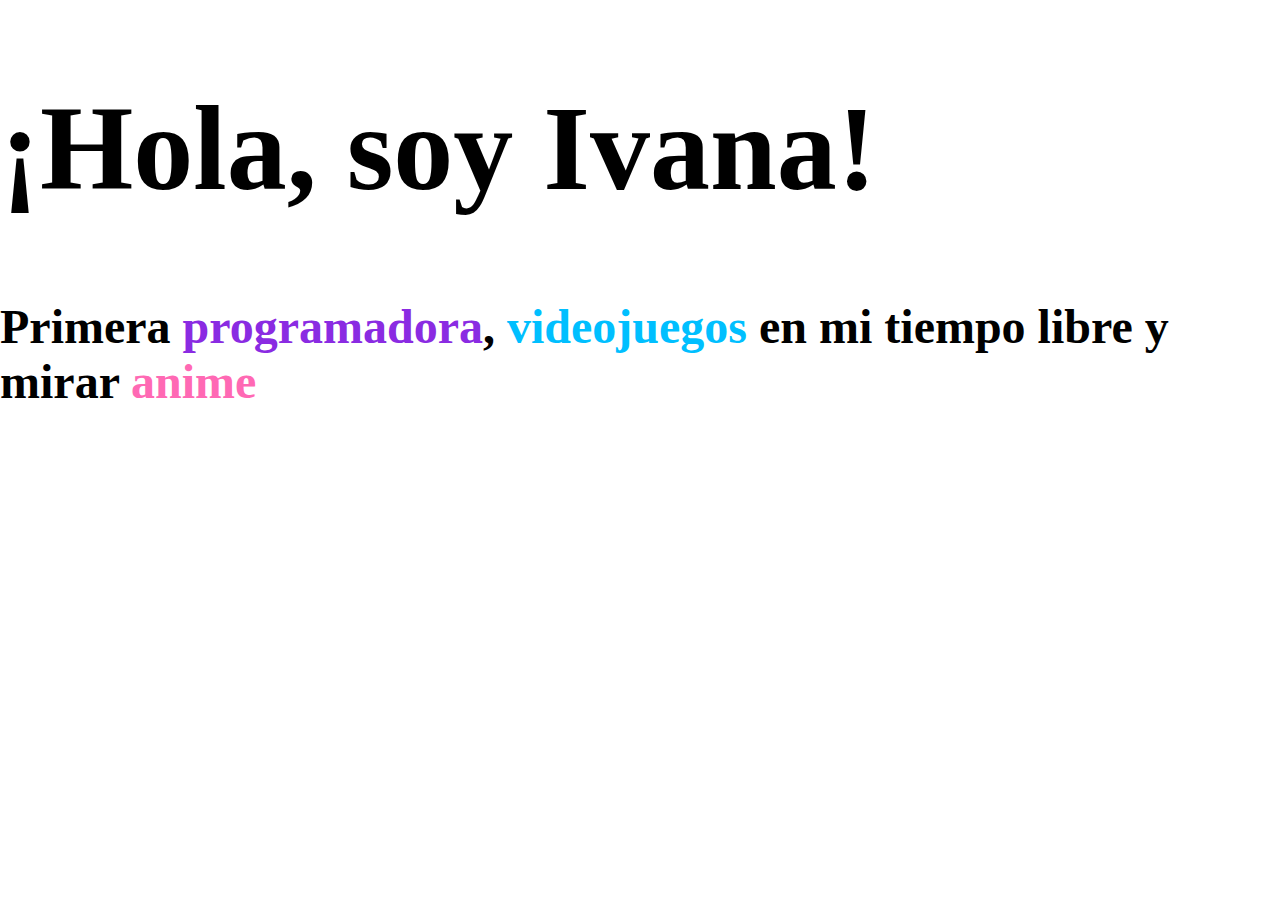
<file: Ejercicios-CSS/01-Presentación/index.html>
<!DOCTYPE html>
<html lang="en">
<head>
    <meta charset="UTF-8">
    <meta http-equiv="X-UA-Compatible" content="IE=edge">
    <meta name="viewport" content="width=device-width, initial-scale=1.0">
    <link rel="stylesheet" href="./pages/normalize.css">
    <link rel="stylesheet" href="./pages/styles.css">
    <title>Document</title>
</head>
<body>
    <div>
        <h1 class="name">¡Hola, soy Ivana!</h1>
    </div>
    <div class="description">
        <p>Primera <a id="programadora">programadora</a>, <a id="videojuegos">videojuegos</a> en mi tiempo libre y mirar <a id="anime">anime</a></p>
    </div>
</body>
</html>
</file>
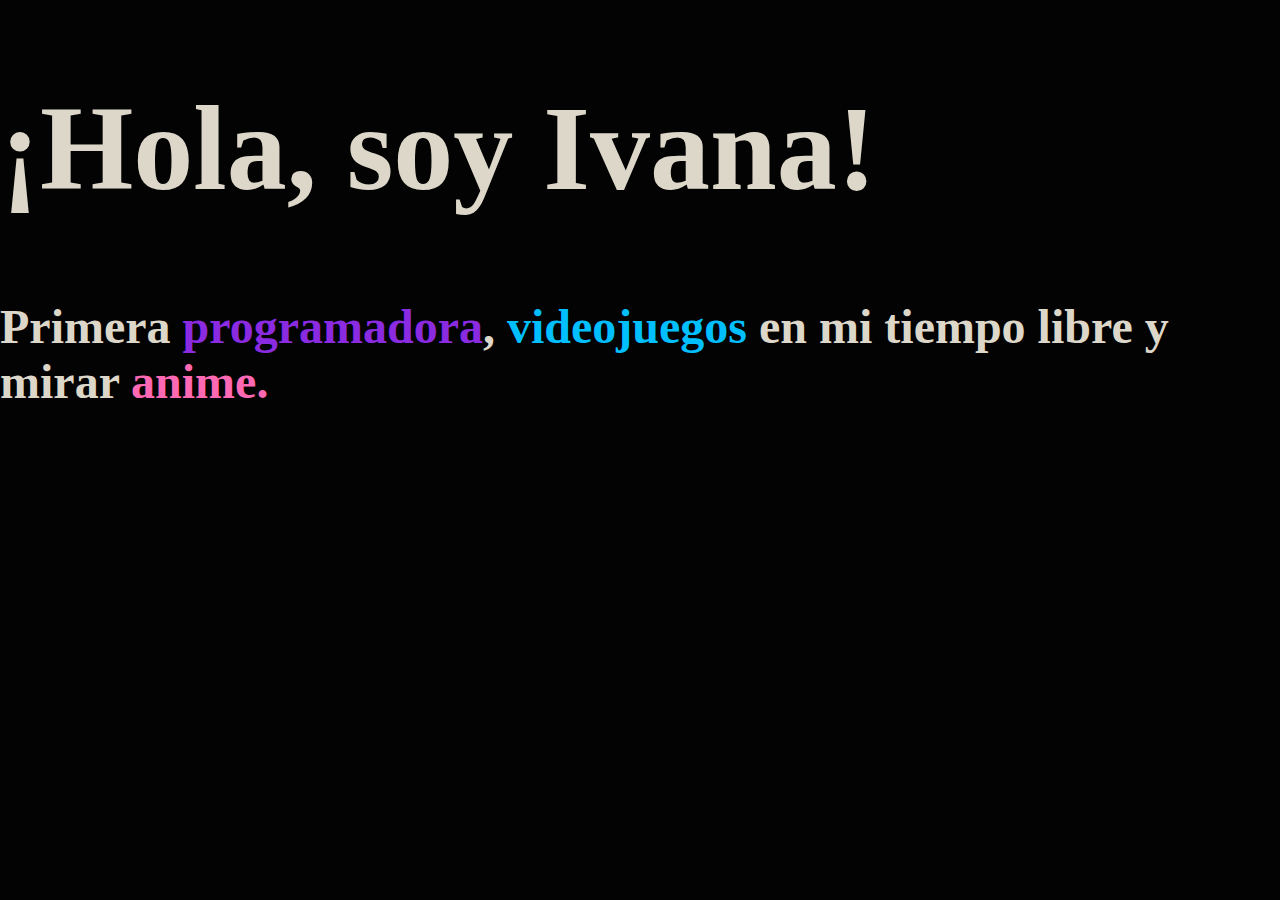
<file: Ejercicios-CSS/02-presentación-modo-oscuro/index.html>
<!DOCTYPE html>
<html lang="en">
<head>
    <meta charset="UTF-8">
    <meta http-equiv="X-UA-Compatible" content="IE=edge">
    <meta name="viewport" content="width=device-width, initial-scale=1.0">
    <link rel="stylesheet" href="./pages/normalize.css">
    <link rel="stylesheet" href="./pages/styles.css">
    <title>Document</title>
</head>
<body>
    <div>
        <h1 class="name">¡Hola, soy Ivana!</h1>
    </div>
    <div class="description">
        <p>Primera <a id="programadora">programadora</a>, <a id="videojuegos">videojuegos</a> en mi tiempo libre y mirar <a id="anime">anime.</a></p>
    </div>
</body>
</html>
</file>
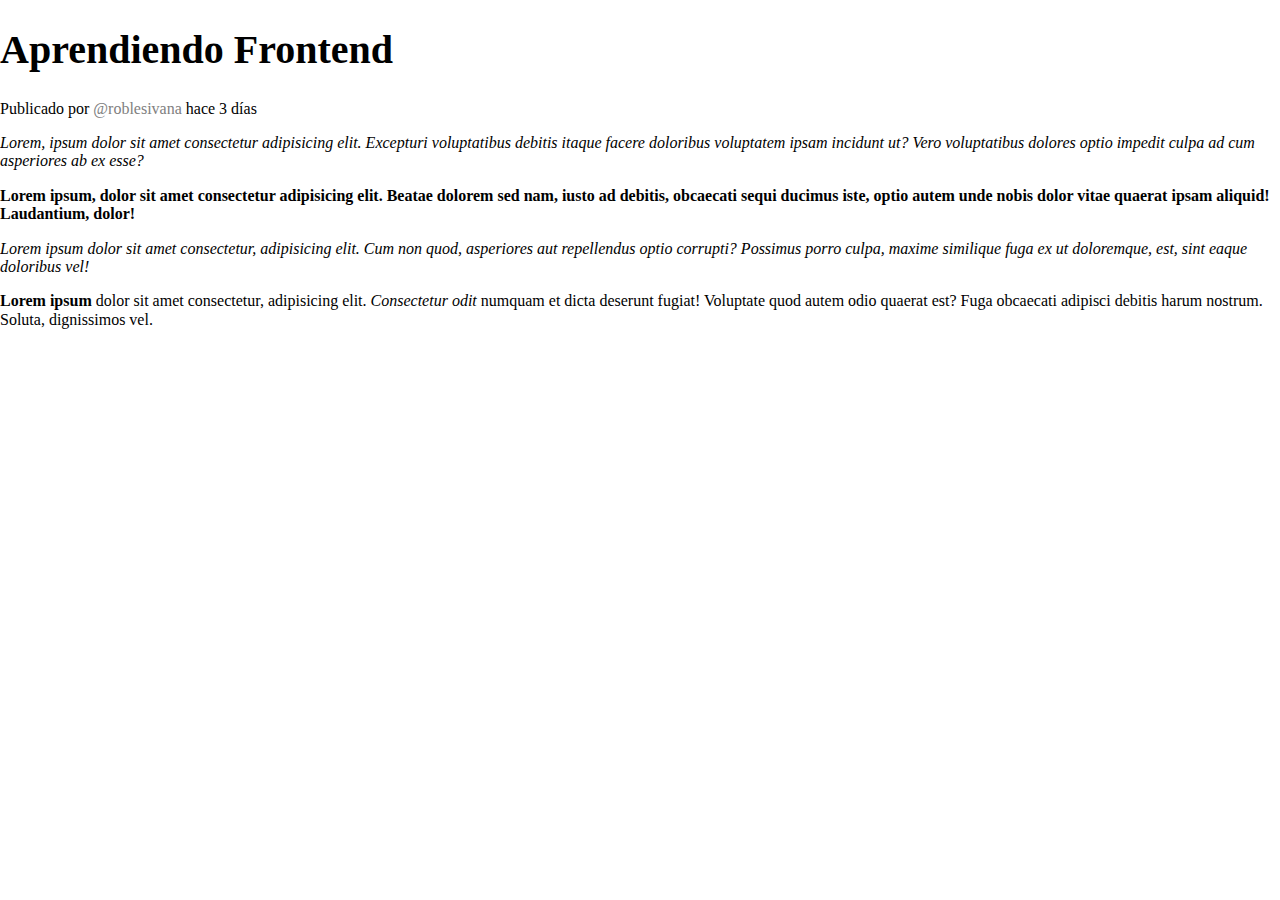
<file: Ejercicios-CSS/03-Artículo/index.html>
<!DOCTYPE html>
<html lang="en">
<head>
    <meta charset="UTF-8">
    <meta http-equiv="X-UA-Compatible" content="IE=edge">
    <meta name="viewport" content="width=device-width, initial-scale=1.0">
    <link rel="stylesheet" href="./pages/normalize.css">
    <link rel="stylesheet" href="./pages/styles.css">
    <title>Document</title>
</head>
<body>
    <div class="contain-title">
        <h1>Aprendiendo Frontend</h1>
    </div>
    <div class="contain-text">
        <p class="text">Publicado por <a href="x">@roblesivana</a> hace 3 días</p>
    </div>
    <div class="contain-paragraph">
        <p class="paragraph-1">Lorem, ipsum dolor sit amet consectetur adipisicing elit. Excepturi voluptatibus debitis itaque facere doloribus voluptatem ipsam incidunt ut? Vero voluptatibus dolores optio impedit culpa ad cum asperiores ab ex esse?</p>
        <p class="paragraph-2">Lorem ipsum, dolor sit amet consectetur adipisicing elit. Beatae dolorem sed nam, iusto ad debitis, obcaecati sequi ducimus iste, optio autem unde nobis dolor vitae quaerat ipsam aliquid! Laudantium, dolor!</p>
        <p class="paragraph-3">Lorem ipsum dolor sit amet consectetur, adipisicing elit. Cum non quod, asperiores aut repellendus optio corrupti? Possimus porro culpa, maxime similique fuga ex ut doloremque, est, sint eaque doloribus vel!</p>
        <p><strong>Lorem ipsum</strong> dolor sit amet consectetur, adipisicing elit. <a id="italic">Consectetur odit</a> numquam et dicta deserunt fugiat! Voluptate quod autem odio quaerat est? Fuga obcaecati adipisci debitis harum nostrum. Soluta, dignissimos vel.</p>
    </div>
</body>
</html>
</file>
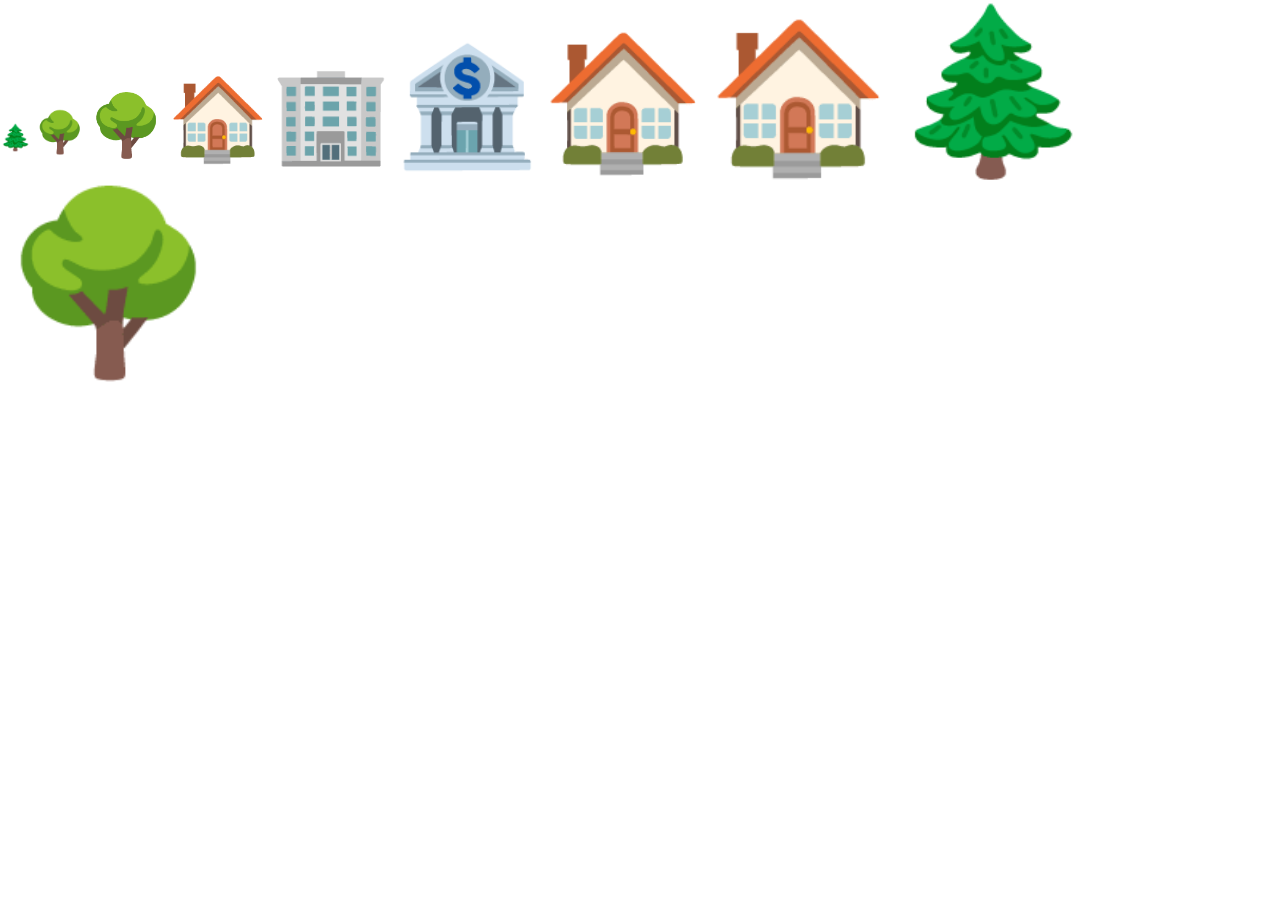
<file: Ejercicios-CSS/04-Paisaje/index.html>
<!DOCTYPE html>
<html lang="en">
<head>
    <meta charset="UTF-8">
    <meta http-equiv="X-UA-Compatible" content="IE=edge">
    <meta name="viewport" content="width=device-width, initial-scale=1.0">
    <link rel="stylesheet" href="./pages/normalize.css">
    <link rel="stylesheet" href="./pages/styles.css">
    <title>Document</title>
</head>
<body>
    <div class="contain-emoji">
        <span class="emoji-1">🌲</span>
        <span class="emoji-2">🌳</span>
        <span class="emoji-3">🌳</span>
        <span class="emoji-4">🏠</span>
        <span class="emoji-5">🏢</span>
        <span class="emoji-6">🏦</span>
        <span class="emoji-7">🏠</span>
        <span class="emoji-8">🏠</span>
        <span class="emoji-9">🌲</span>
        <span class="emoji-10">🌳</span>
    </div>
</body>
</html>
</file>
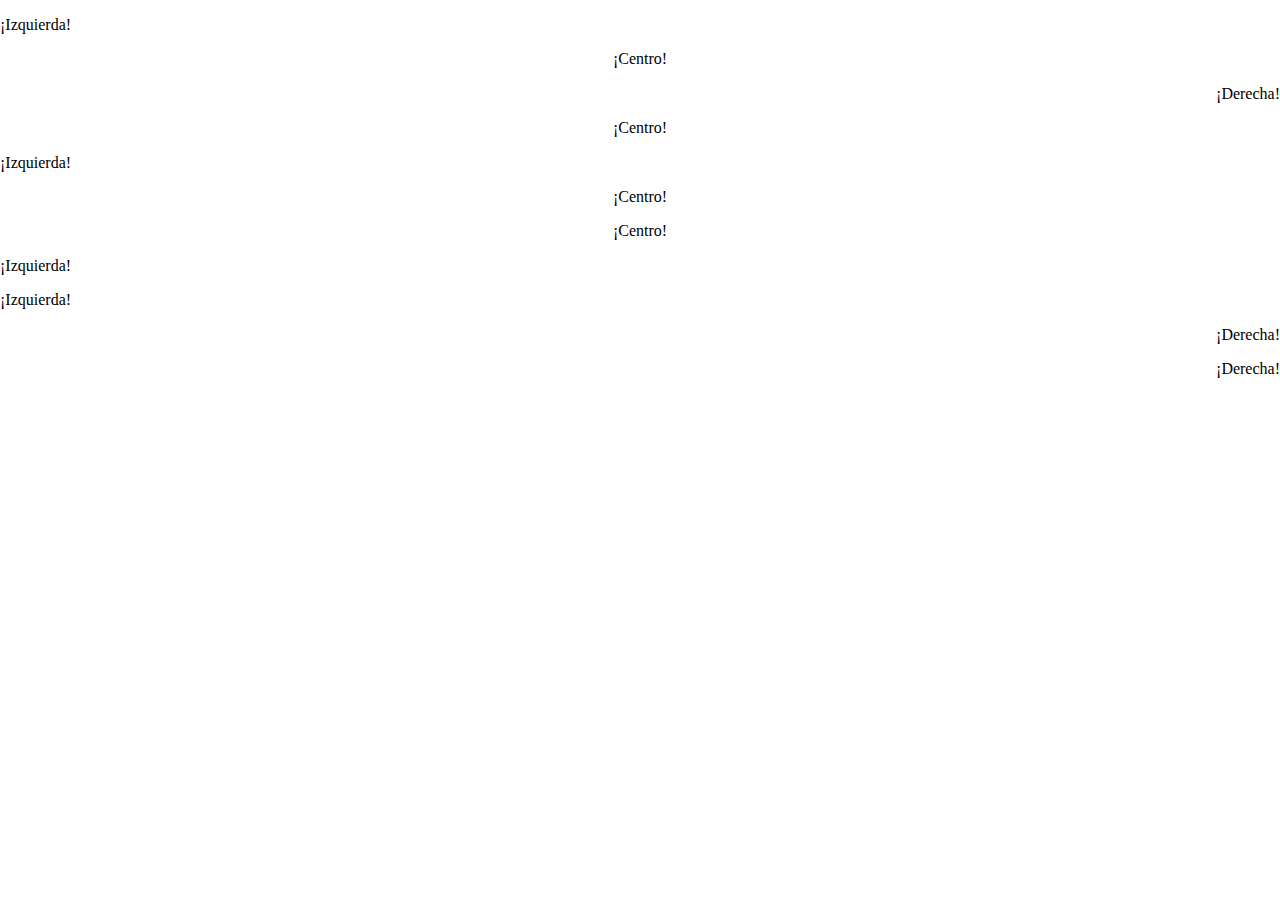
<file: Ejercicios-CSS/05-Alineación/index.html>
<!DOCTYPE html>
<html lang="en">
<head>
    <meta charset="UTF-8">
    <meta http-equiv="X-UA-Compatible" content="IE=edge">
    <meta name="viewport" content="width=device-width, initial-scale=1.0">
    <link rel="stylesheet" href="./pages/normalize.css">
    <link rel="stylesheet" href="./pages/styles.css">
    <title>Document</title>
</head>
<body>
    <div>
        <p class="left">¡Izquierda!</p>
        <p class="center">¡Centro!</p>
        <p class="right">¡Derecha!</p>
        <p class="center">¡Centro!</p>
        <p class="left">¡Izquierda!</p>
        <p class="center">¡Centro!</p>
        <p class="center">¡Centro!</p>
        <p class="left">¡Izquierda!</p>
        <p class="left">¡Izquierda!</p>
        <p class="right">¡Derecha!</p>
        <p class="right">¡Derecha!</p>
    </div>
</body>
</html>
</file>
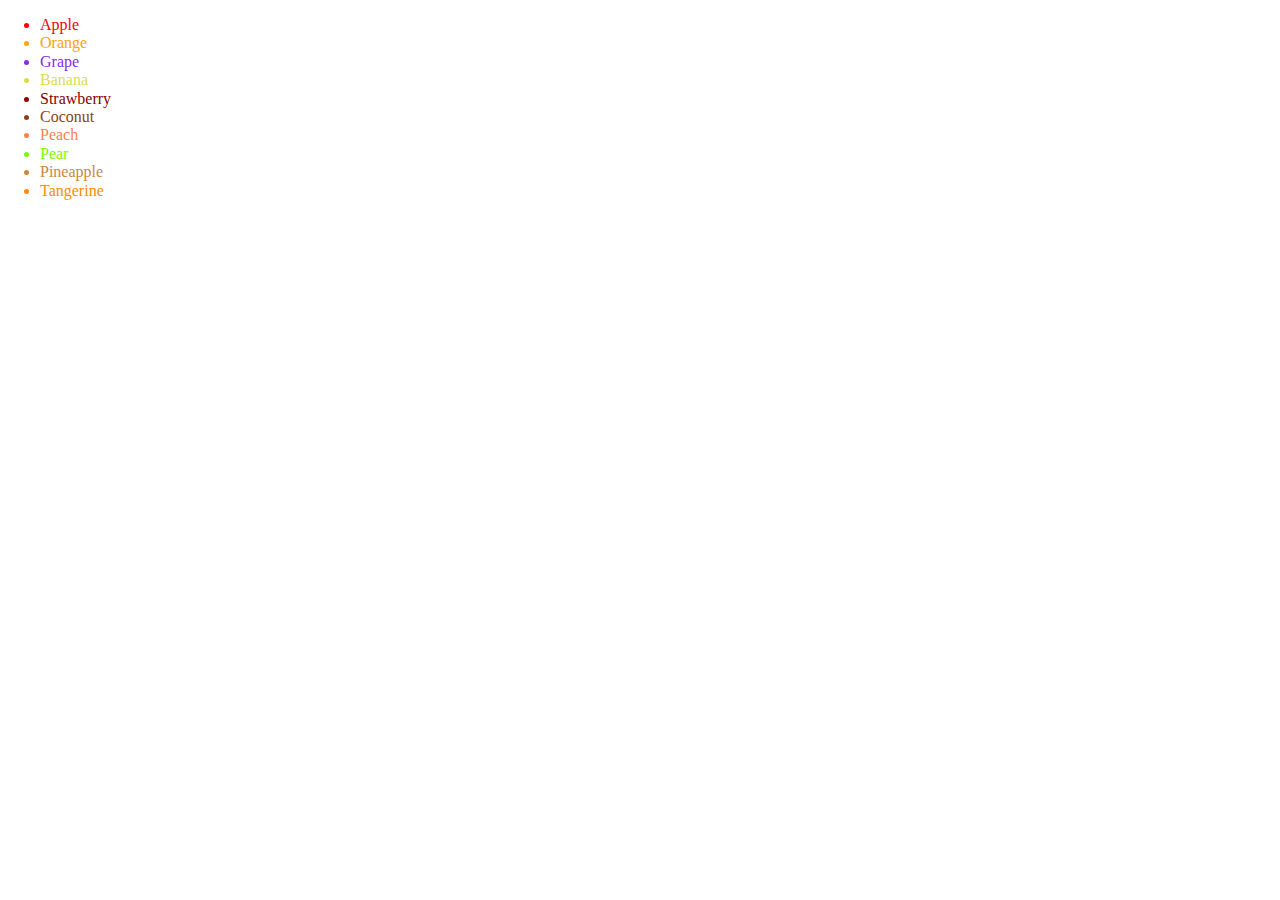
<file: Ejercicios-CSS/06-Frutas/index.html>
<!DOCTYPE html>
<html lang="en">
<head>
    <meta charset="UTF-8">
    <meta http-equiv="X-UA-Compatible" content="IE=edge">
    <meta name="viewport" content="width=device-width, initial-scale=1.0">
    <link rel="stylesheet" href="./pages/normalize.css">
    <link rel="stylesheet" href="./pages/styles.css">
    <title>Document</title>
</head>
<body>
    <div>
        <ul class="fruits">
            <li class="apple">Apple</li>
            <li class="orange">Orange</li>
            <li class="grape">Grape</li>
            <li class="banana">Banana</li>
            <li class="strawberry">Strawberry</li>
            <li class="coconut">Coconut</li>
            <li class="peach">Peach</li>
            <li class="pear">Pear</li>
            <li class="pineapple">Pineapple</li>
            <li class="tangerine">Tangerine</li>
        </ul>
    </div>
</body>
</html>
</file>
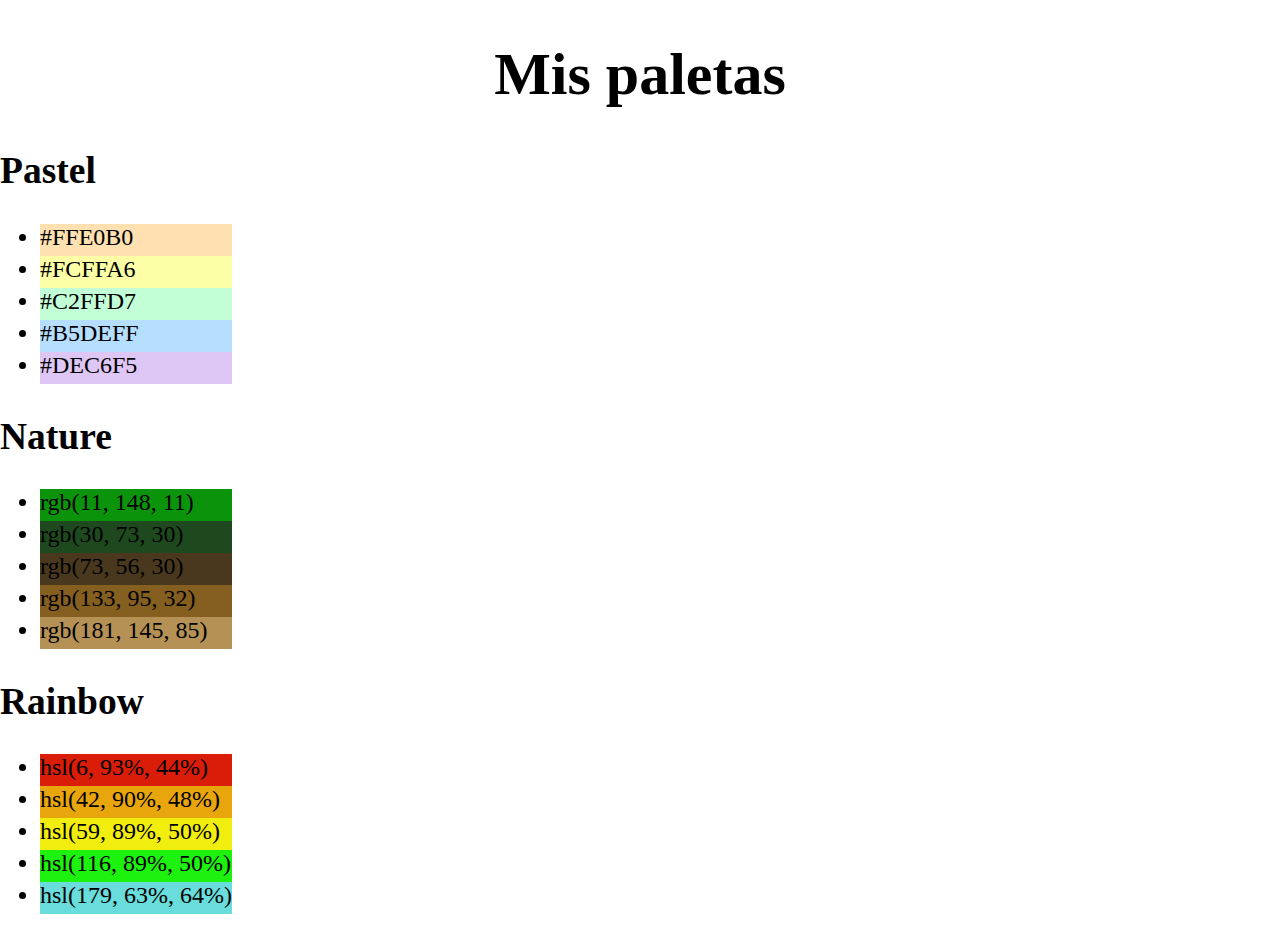
<file: Ejercicios-CSS/07-paleta-de-colores/index.html>
<!DOCTYPE html>
<html lang="en">
<head>
    <meta charset="UTF-8">
    <meta http-equiv="X-UA-Compatible" content="IE=edge">
    <meta name="viewport" content="width=device-width, initial-scale=1.0">
    <link rel="stylesheet" href="./pages/normalize.css">
    <link rel="stylesheet" href="./pages/styles.css">
    <title>Document</title>
</head>
<body>
    <div class="contain-init">
        <h1>Mis paletas</h1>
    </div>
    <section>
        <div class="title-1">
            <h2>Pastel</h2>
        </div>
        <div class="color-pastel">
            <ul>
                <li class="color1">#FFE0B0</li>
                <li class="color2">#FCFFA6</li>
                <li class="color3">#C2FFD7</li>
                <li class="color4">#B5DEFF</li>
                <li class="color5">#DEC6F5</li>
            </ul>
        </div>
    </section>
    <section>
        <div class="title-2">
            <h2>Nature</h2>
        </div>
        <div class="color-nature">
            <ul>
                <li class="color1">rgb(11, 148, 11)</li>
                <li class="color2">rgb(30, 73, 30)</li>
                <li class="color3">rgb(73, 56, 30)</li>
                <li class="color4">rgb(133, 95, 32)</li>
                <li class="color5">rgb(181, 145, 85)</li>
            </ul>
        </div>
    </section>
    <section>
        <div class="title-3">
            <h2>Rainbow</h2>
        </div>
        <div class="color-rainbow">
            <ul>
                <li class="color1">hsl(6, 93%, 44%)</li>
                <li class="color2">hsl(42, 90%, 48%)</li>
                <li class="color3">hsl(59, 89%, 50%)</li>
                <li class="color4">hsl(116, 89%, 50%)</li>
                <li class="color5">hsl(179, 63%, 64%)</li>
            </ul>
        </div>
    </section>
</body>
</html>
</file>
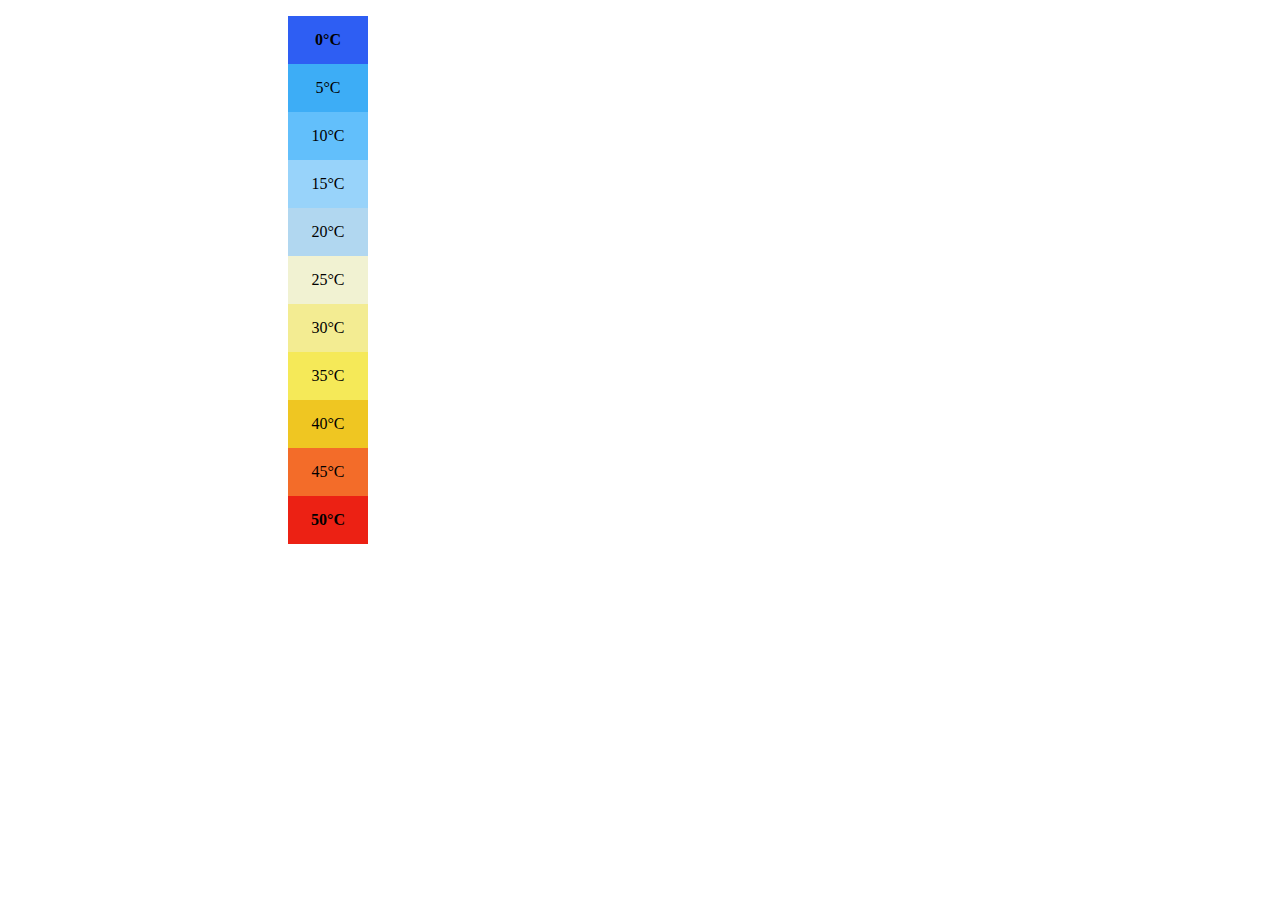
<file: Ejercicios-CSS/08-Termómetro/index.html>
<!DOCTYPE html>
<html lang="en">
<head>
    <meta charset="UTF-8">
    <meta http-equiv="X-UA-Compatible" content="IE=edge">
    <meta name="viewport" content="width=device-width, initial-scale=1.0">
    <link rel="stylesheet" href="./pages/normalize.css">
    <link rel="stylesheet" href="./pages/styles.css">
    <title>Document</title>
</head>
<body>
    <div>
        <ul class="contain-temperature">
            <li class="list1"><strong>0°C</strong></li>
            <li class="list2">5°C</li>
            <li class="list3">10°C</li>
            <li class="list4">15°C</li>
            <li class="list5">20°C</li>
            <li class="list6">25°C</li>
            <li class="list7">30°C</li>
            <li class="list8">35°C</li>
            <li class="list9">40°C</li>
            <li class="list10">45°C</li>
            <li class="list11"><strong>50°C</strong></li>
        </ul>
    </div>
</body>
</html>
</file>
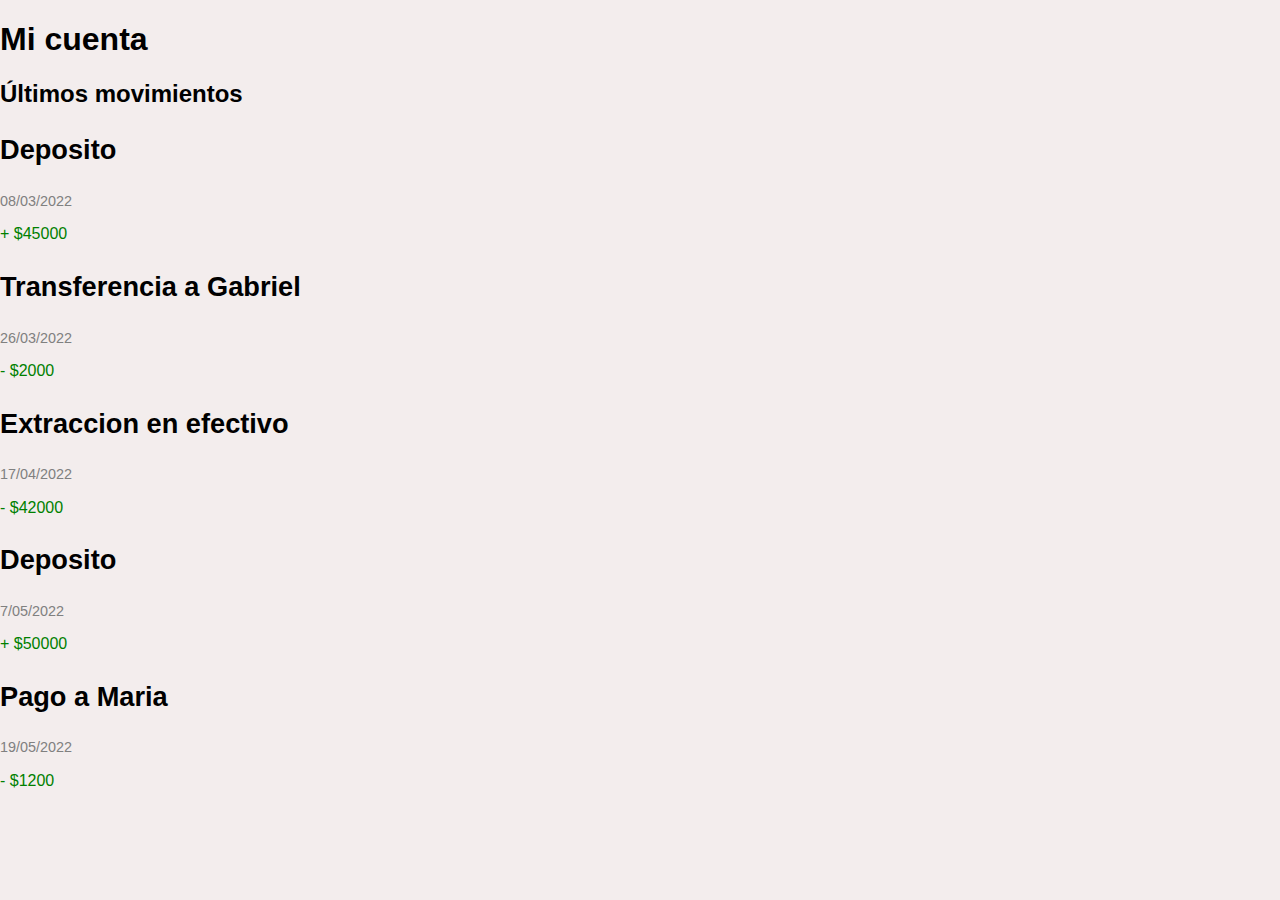
<file: Ejercicios-CSS/09-Cuenta-bancaria/index.html>
<!DOCTYPE html>
<html lang="en">
<head>
    <meta charset="UTF-8">
    <meta http-equiv="X-UA-Compatible" content="IE=edge">
    <meta name="viewport" content="width=device-width, initial-scale=1.0">
    <link rel="stylesheet" href="./pages/normalize.css">
    <link rel="stylesheet" href="./pages/styles.css">
    <title>Document</title>
</head>
<body>
    <div>
        <h1>Mi cuenta</h1>
    </div>
    <div>
        <h2>Últimos movimientos</h2>
    </div>
    <section>
        <div class="deposito">
            <h3 class="title">Deposito</h3>
            <p class="fecha-1">08/03/2022</p>
            <p class="monto-1">+ $45000</p>
        </div>
        <div class="transferencia">
            <h3 class="title">Transferencia a Gabriel</h3>
            <p class="fecha-2">26/03/2022</p>
            <p class="monto-2">- $2000</p>
        </div>
        <div class="extraccion">
            <h3 class="title">Extraccion en efectivo</h3>
            <p class="fecha-3">17/04/2022</p>
            <p class="monto-3">- $42000</p>
        </div>
        <div class="deposito-2">
            <h3 class="title">Deposito</h3>
            <p class="fecha-4">7/05/2022</p>
            <p class="monto-4">+ $50000</p>
        </div>
        <div class="pago">
            <h3 class="title">Pago a Maria</h3>
            <p class="fecha-5">19/05/2022</p>
            <p class="monto-5">- $1200</p>
        </div>
    </section>
</body>
</html>
</file>
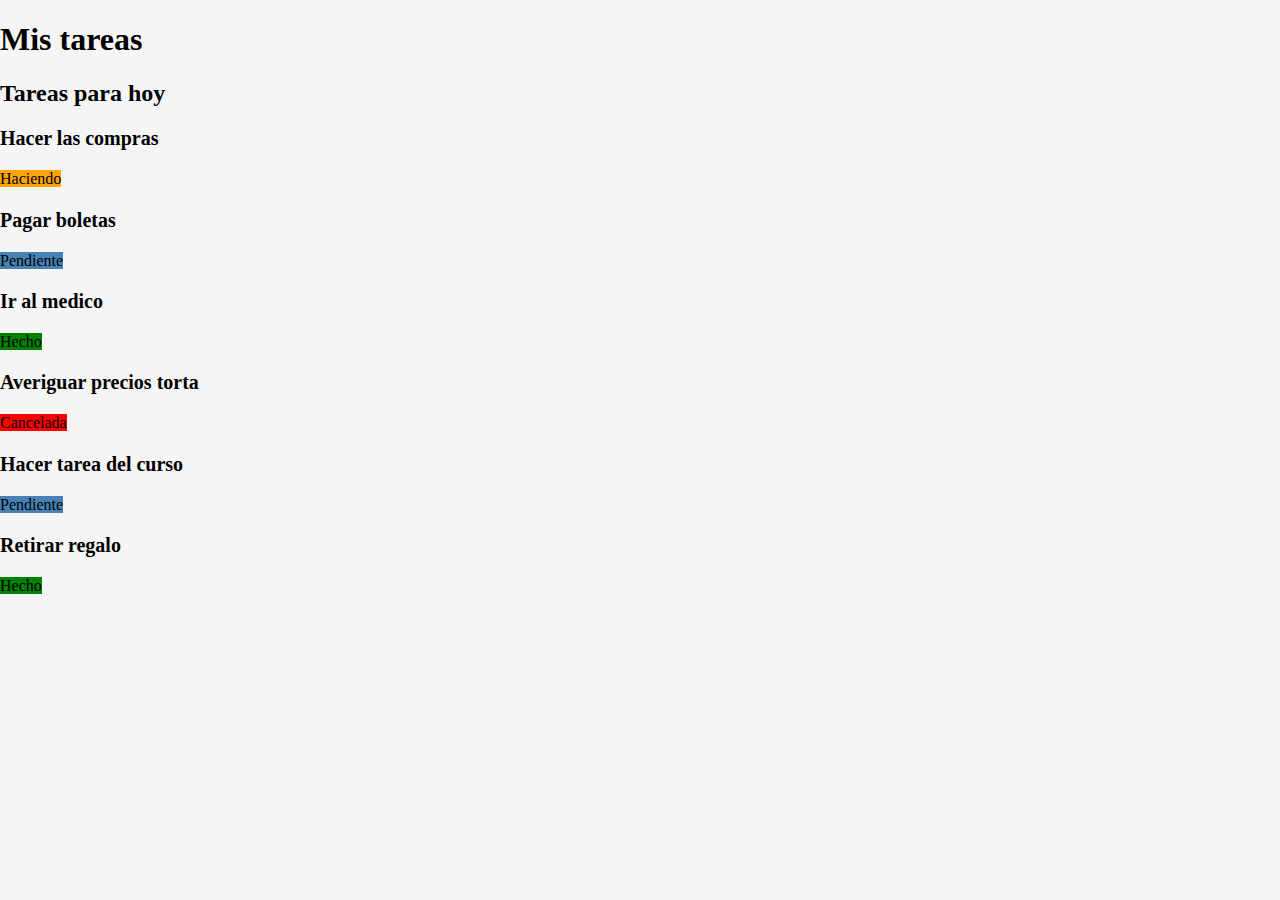
<file: Ejercicios-CSS/10-Tareas/index.html>
<!DOCTYPE html>
<html lang="en">
<head>
    <meta charset="UTF-8">
    <meta http-equiv="X-UA-Compatible" content="IE=edge">
    <meta name="viewport" content="width=device-width, initial-scale=1.0">
    <link rel="stylesheet" href="./pages/normalize.css">
    <link rel="stylesheet" href="./pages/styles.css">
    <title>Document</title>
</head>
<body>
    <div>
        <h1>Mis tareas</h1>
    </div>
    <div>
        <h2>Tareas para hoy</h2>
    </div>
    <div>
        <div class="contain-compras">
            <h3>Hacer las compras</h3>
            <span>Haciendo</span>
        </div>
        <div class="contain-boleta">
            <h3>Pagar boletas</h3>
            <span>Pendiente</span>
        </div>
        <div class="contain-medico">
            <h3>Ir al medico</h3>
            <span>Hecho</span>
        </div>
        <div class="contain-precios">
            <h3>Averiguar precios torta</h3>
            <span>Cancelada</span>
        </div>
        <div class="contain-tarea">
            <h3>Hacer tarea del curso</h3>
            <span>Pendiente</span>
        </div>
        <div class="contain-retirar">
            <h3>Retirar regalo</h3>
            <span>Hecho</span>
        </div>
    </div>
</body>
</html>
</file>
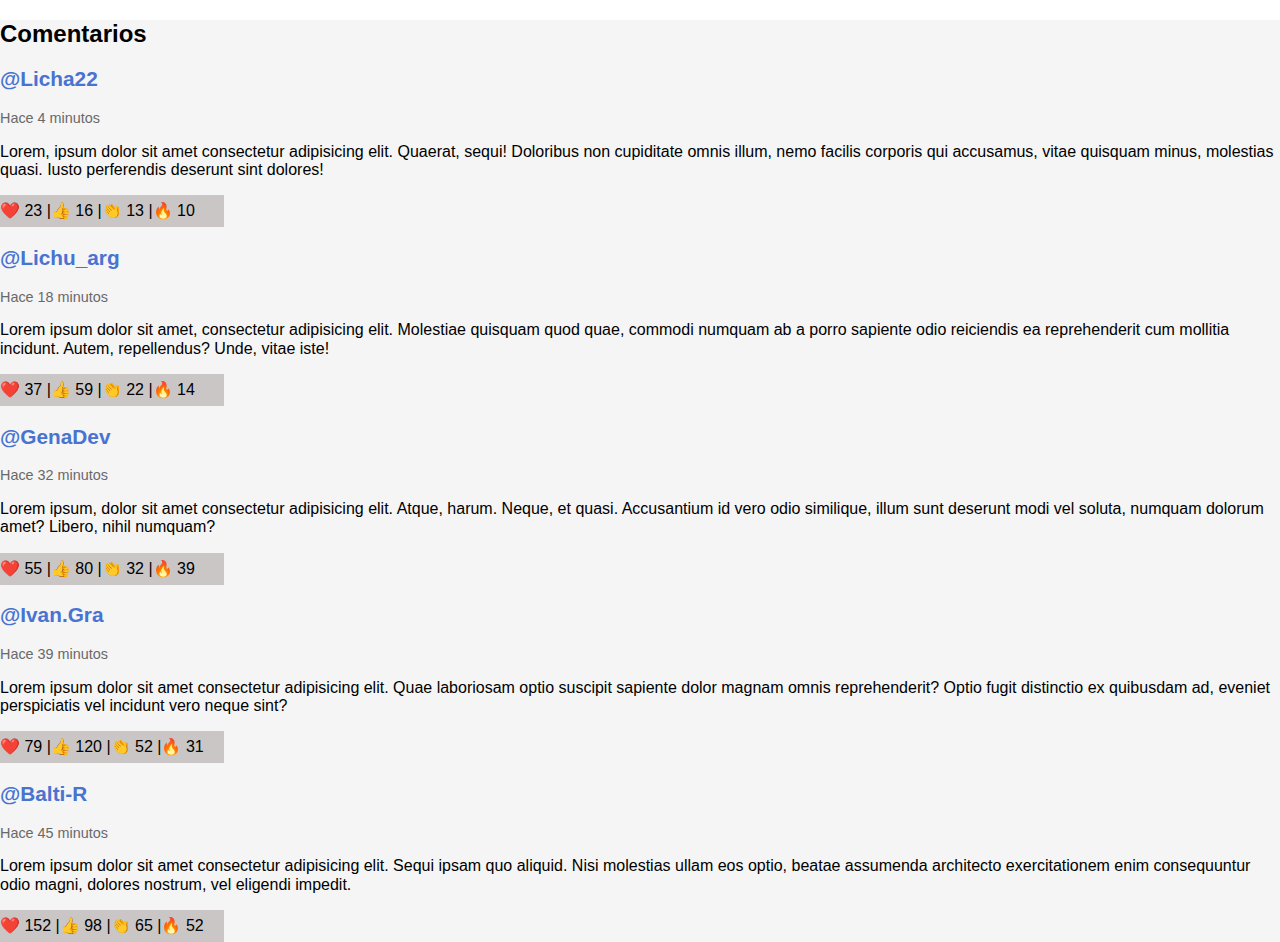
<file: Ejercicios-CSS/11-Reacciones/index.html>
<!DOCTYPE html>
<html lang="en">
<head>
    <meta charset="UTF-8">
    <meta http-equiv="X-UA-Compatible" content="IE=edge">
    <meta name="viewport" content="width=device-width, initial-scale=1.0">
    <link rel="stylesheet" href="./pages/normalize.css">
    <link rel="stylesheet" href="./pages/styles.css">
    <title>Document</title>
</head>
<body>
    <main class="contain-init">
        <div>
            <h2>Comentarios</h2>
        </div>
        <div>
            <div>
                <h3 id="title"><a href="x">@Licha22</a></h3>
                <p id="time">Hace 4 minutos</p>
                <p>Lorem, ipsum dolor sit amet consectetur adipisicing elit. Quaerat, sequi! Doloribus non cupiditate omnis illum, nemo facilis corporis qui accusamus, vitae quisquam minus, molestias quasi. Iusto perferendis deserunt sint dolores!</p>
                <div class="contain-emoji">
                    <span>❤️ 23 |</span>
                     <span>👍 16 |</span>
                     <span>👏 13 |</span>
                     <span>🔥 10</span>
                </div>
            </div>
            <div>
                <h3 id="title"><a href="x">@Lichu_arg</a></h3>
                <p id="time">Hace 18 minutos</p>
                <p>Lorem ipsum dolor sit amet, consectetur adipisicing elit. Molestiae quisquam quod quae, commodi numquam ab a porro sapiente odio reiciendis ea reprehenderit cum mollitia incidunt. Autem, repellendus? Unde, vitae iste!</p>
                <div class="contain-emoji">
                    <span>❤️ 37 |</span>
                    <span>👍 59 |</span>
                    <span>👏 22 |</span>
                    <span>🔥 14 </span>
                </div>
            </div>
            <div>
                <h3 id="title"><a href="x">@GenaDev</a></h3>
                <p id="time">Hace 32 minutos</p>
                <p>Lorem ipsum, dolor sit amet consectetur adipisicing elit. Atque, harum. Neque, et quasi. Accusantium id vero odio similique, illum sunt deserunt modi vel soluta, numquam dolorum amet? Libero, nihil numquam?</p>
                <div class="contain-emoji">
                    <span>❤️ 55 |</span>
                    <span>👍 80 |</span>
                    <span>👏 32 |</span>
                    <span>🔥 39 </span>
                </div>
            </div>
            <div>
                <h3 id="title"><a href="x">@Ivan.Gra</a></h3>
                <p id="time">Hace 39 minutos</p>
                <p>Lorem ipsum dolor sit amet consectetur adipisicing elit. Quae laboriosam optio suscipit sapiente dolor magnam omnis reprehenderit? Optio fugit distinctio ex quibusdam ad, eveniet perspiciatis vel incidunt vero neque sint?</p>
                <div class="contain-emoji">
                    <span>❤️ 79 |</span>
                    <span>👍 120 |</span>
                    <span>👏 52 |</span>
                    <span>🔥 31 </span>
                </div>
            </div>
            <div>
                <h3 id="title"><a href="x">@Balti-R</a></h3>
                <p id="time">Hace 45 minutos</p>
                <p>Lorem ipsum dolor sit amet consectetur adipisicing elit. Sequi ipsam quo aliquid. Nisi molestias ullam eos optio, beatae assumenda architecto exercitationem enim consequuntur odio magni, dolores nostrum, vel eligendi impedit.</p>
                <div class="contain-emoji">
                    <span>❤️ 152 |</span>
                    <span>👍 98 |</span>
                    <span>👏 65 |</span>
                    <span>🔥 52 </span>
                </div>
            </div>
        </div>
    </main>
</body>
</html>
</file>
<file: Ejercicios-CSS/01-Presentación/pages/styles.css>
.name {
    font-size: 120px;
    font-family: 'Anek Telugu';
    font-weight: 850;
}
.description {
    font-size: 48px;
    font-family: 'Anek Telugu';
    font-weight: 650;
}
#programadora {
    color: blueviolet;
}
#videojuegos {
    color: deepskyblue;
}
#anime {
    color: hotpink;
}
</file>
<file: Ejercicios-CSS/02-presentación-modo-oscuro/pages/styles.css>
body {
    background-color: #040303;
    color: #DCD7C9;
}
.name {
    font-size: 120px;
    font-family: 'Anek Telugu';
    font-weight: 850;
}
.description {
    font-size: 48px;
    font-family: 'Anek Telugu';
    font-weight: 650;
}
#programadora {
    color: blueviolet;
}
#videojuegos {
    color: deepskyblue;
}
#anime {
    color: hotpink;
}
</file>
<file: Ejercicios-CSS/03-Artículo/pages/styles.css>
.contain-title {
    font-size: 20px;
    font-family: 'sans-serif';
}
.contain-text .text a {
    color: gray;
    font-family: 'Segoe UI';
    text-decoration: none;
}
.contain-paragraph {
    font-family: 'Segoe UI';
}
.contain-paragraph .paragraph-1 {
    font-style: italic;
}
.contain-paragraph .paragraph-2 {
    font-weight: bold;
}
.contain-paragraph .paragraph-3 {
    font-style: italic;
    font-family: 'Times New Roman';
}
#italic {
    font-style: italic;
}
</file>
<file: Ejercicios-CSS/04-Paisaje/pages/styles.css>
.contain-emoji .emoji-1 {
    font-size: 25px;
}
.contain-emoji .emoji-2 {
    font-size: 40px;
}
.contain-emoji .emoji-3 {
    font-size: 60px;
}
.contain-emoji .emoji-4 {
    font-size: 80px;
}
.contain-emoji .emoji-5 {
    font-size: 95px;
}
.contain-emoji .emoji-6 {
    font-size: 115px;
}
.contain-emoji .emoji-7 {
    font-size: 130px;
}
.contain-emoji .emoji-8 {
    font-size: 145px;
}
.contain-emoji .emoji-9 {
    font-size: 160px;
}
.contain-emoji .emoji-10 {
    font-size: 175px;
}
</file>
<file: Ejercicios-CSS/05-Alineación/pages/styles.css>
.left {
    text-align: left;
}
.center {
    text-align: center;
}
.right {
    text-align: right;
}
</file>
<file: Ejercicios-CSS/06-Frutas/pages/styles.css>
.fruits .apple {
    color: red;
}
.fruits .orange {
    color: orange;
}
.fruits .grape {
    color: blueviolet;
}
.fruits .banana {
    color: rgba(216, 216, 62, 0.925)
}
.fruits .strawberry {
    color: darkred;
}
.fruits .coconut {
    color: saddlebrown;
}
.fruits .peach {
    color: coral;
}
.fruits .pear {
    color: lawngreen;
}
.fruits .pineapple {
    color: peru;
}
.fruits .tangerine {
    color: darkorange;
}
</file>
<file: Ejercicios-CSS/07-paleta-de-colores/pages/styles.css>
.contain-init {
    font-family: 'Calibri';
    font-size: 30px;
    text-align: center;
}
    
.title-1, .title-2, .title-3 {
    font-size: 25px;
    font-family: 'Calibri';
}
.color-pastel .color1 {
    background-color: #FFE0B0;
    width: 12rem;
    height: 2rem;
    font-size: 1.5rem;
}
.color-pastel .color2 {
    background-color: #FCFFA6;
    width: 12rem;
    height: 2rem;
    font-size: 1.5rem;
}
.color-pastel .color3 {
    background-color: #C2FFD7;
    width: 12rem;
    height: 2rem;
    font-size: 1.5rem;
}
.color-pastel .color4 {
    background-color: #B5DEFF;
    width: 12rem;
    height: 2rem;
    font-size: 1.5rem;
}
.color-pastel .color5 {
    background-color: #DEC6F5;
    width: 12rem;
    height: 2rem;
    font-size: 1.5rem;
}
.color-nature .color1 {
    background-color: rgb(11, 148, 11);
    width: 12rem;
    height: 2rem;
    font-size: 1.5rem;
}
.color-nature .color2 {
    background-color: rgb(30, 73, 30);
    width: 12rem;
    height: 2rem;
    font-size: 1.5rem;
}
.color-nature .color3 {
    background-color: rgb(73, 56, 30);
    width: 12rem;
    height: 2rem;
    font-size: 1.5rem;
}
.color-nature .color4 {
    background-color: rgb(133, 95, 32);
    width: 12rem;
    height: 2rem;
    font-size: 1.5rem;
}
.color-nature .color5 {
    background-color: rgb(181, 145, 85);
    width: 12rem;
    height: 2rem;
    font-size: 1.5rem;
}
.color-rainbow .color1 {
    background-color: hsl(6, 93%, 44%);
    width: 12rem;
    height: 2rem;
    font-size: 1.5rem;
}
.color-rainbow .color2 {
    background-color: hsl(42, 90%, 48%);
    width: 12rem;
    height: 2rem;
    font-size: 1.5rem;
}
.color-rainbow .color3 {
    background-color: hsl(59, 89%, 50%);
    width: 12rem;
    height: 2rem;
    font-size: 1.5rem;
}
.color-rainbow .color4 {
    background-color: hsl(116, 89%, 50%);
    width: 12rem;
    height: 2rem;
    font-size: 1.5rem;
}
.color-rainbow .color5 {
    background-color: hsl(179, 63%, 64%);
    width: 12rem;
    height: 2rem;
    font-size: 1.5rem;
}
</file>
<file: Ejercicios-CSS/08-Termómetro/pages/styles.css>
.contain-temperature .list1  {
    width: 5rem;
    height: 3rem;
    background-color: #2E5EF3;
    display: flex;
    justify-content: center;
    margin-left: 20%;
    align-items: center;
}
.contain-temperature .list2  {
    width: 5rem;
    height: 3rem;
    background-color:#3DADF6 ;
    display: flex;
    justify-content: center;
    margin-left: 20%;
    align-items: center;
}
.contain-temperature .list3  {
    width: 5rem;
    height: 3rem;
    background-color: #62BFFB ;
    display: flex;
    justify-content: center;
    margin-left: 20%;
    align-items: center;
}
.contain-temperature .list4  {
    width: 5rem;
    height: 3rem;
    background-color: #98D3FA ;
    display: flex;
    justify-content: center;
    margin-left: 20%;
    align-items: center;
}
.contain-temperature .list5  {
    width: 5rem;
    height: 3rem;
    background-color: #B1D7F0 ;
    display: flex;
    justify-content: center;
    margin-left: 20%;
    align-items: center;
}
.contain-temperature .list6  {
    width: 5rem;
    height: 3rem;
    background-color: #F1F2D2 ;
    display: flex;
    justify-content: center;
    margin-left: 20%;
    align-items: center;
}
.contain-temperature .list7  {
    width: 5rem;
    height: 3rem;
    background-color: #F3EC92 ;
    display: flex;
    justify-content: center;
    margin-left: 20%;
    align-items: center;
}
.contain-temperature .list8  {
    width: 5rem;
    height: 3rem;
    background-color: #F5E958;
    display: flex;
    justify-content: center;
    margin-left: 20%;
    align-items: center;
}
.contain-temperature .list9  {
    width: 5rem;
    height: 3rem;
    background-color: #EFC622;
    display: flex;
    justify-content: center;
    margin-left: 20%;
    align-items: center;
}
.contain-temperature .list10  {
    width: 5rem;
    height: 3rem;
    background-color: #F36C29;
    display: flex;
    justify-content: center;
    margin-left: 20%;
    align-items: center;
}
.contain-temperature .list11  {
    width: 5rem;
    height: 3rem;
    background-color: #EC2114;
    display: flex;
    justify-content: center;
    margin-left: 20%;
    align-items: center;
}
</file>
<file: Ejercicios-CSS/09-Cuenta-bancaria/pages/styles.css>
body {
    background-color: #f3eded;
    font-family: 'Gill Sans', 'Gill Sans MT', Calibri, 'Trebuchet MS', sans-serif;
}
.title {
    font-size: 1.7rem;
}
.deposito .fecha-1 {
    font-size: 0.9rem;
    color: grey;
}
.deposito .monto-1 {
    color: green;
}
.transferencia .fecha-2 {
    font-size: 0.9rem;
    color: grey;
}
.transferencia .monto-2 {
    color: green;
}
.extraccion .fecha-3 {
    font-size: 0.9rem;
    color: grey;
}
.extraccion .monto-3 {
    font-size: 1rem;
    color: green;
}
.deposito-2 .fecha-4 {
    font-size: 0.9rem;
    color: grey;
}
.deposito-2 .monto-4 {
    font-size: 1rem;
    color: green;
}
.pago .fecha-5 {
    font-size: 0.9rem;
    color: grey;
}
.pago .monto-5 {
    font-size: 1rem;
    color: green;
}
</file>
<file: Ejercicios-CSS/10-Tareas/pages/styles.css>
body {
    background-color: whitesmoke;
    font-family: 'Georgia';
}
h3 {
    font-size: 20px;
}
.contain-compras span {
    height: 2rem;
    width: 2em;
    background-color: orange;
}
.contain-boleta span {
    height: 2rem;
    width: 2em;
    background-color: steelblue;
}
.contain-medico span {
    height: 2rem;
    width: 2em;
    background-color:green;
}
.contain-precios span {
    height: 2rem;
    width: 2em;
    background-color:red;
}
.contain-tarea span {
    height: 2rem;
    width: 2em;
    background-color:steelblue;
}
.contain-retirar span {
    height: 2rem;
    width: 2em;
    background-color:green;
}
</file>
<file: Ejercicios-CSS/11-Reacciones/pages/styles.css>
.contain-init {
    font-family: 'Trebuchet MS', 'Lucida Sans Unicode', 'Lucida Grande', 'Lucida Sans', Arial, sans-serif;
    font-size: 1rem;
    background-color: whitesmoke;
}
.contain-init #title a {
    font-size: 1.3rem;
    color: rgb(72, 115, 209);
    text-decoration: none;
}
.contain-init #time {
    font-size: 0.9rem;
    color: dimgrey;
}
.contain-emoji {
    width: 14rem;
    height: 2rem;
    background-color:rgb(202, 198, 198);
    display: flex;
    align-items: center;
}
</file>
